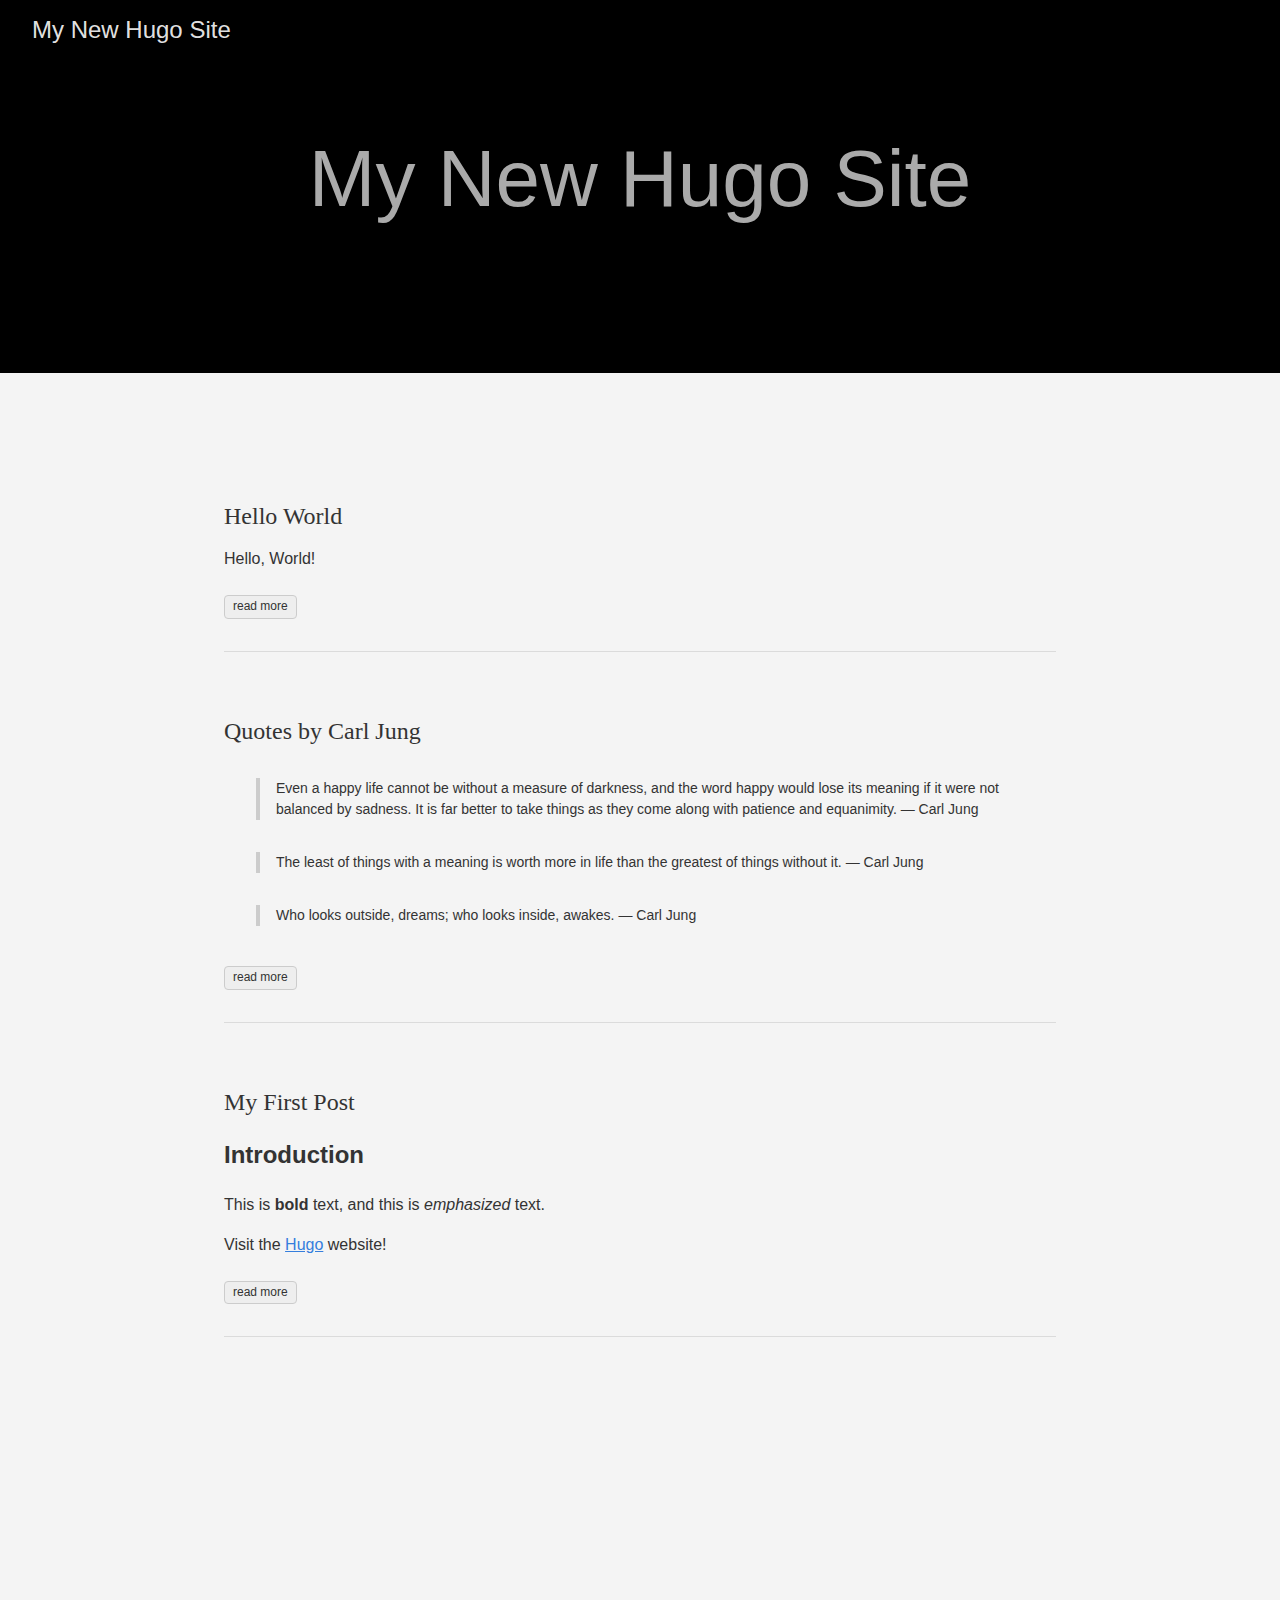
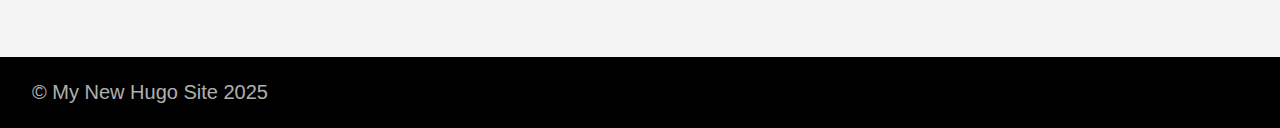
<file: index.html>
<!DOCTYPE html>
<html lang="en-us">
  <head>
    <meta charset="utf-8">
    <meta http-equiv="X-UA-Compatible" content="IE=edge,chrome=1">
    
    <title>My New Hugo Site</title>
    <meta name="viewport" content="width=device-width,minimum-scale=1">
    <meta name="description" content="">
    <meta name="generator" content="Hugo 0.147.1">
    
    
    
      <meta name="robots" content="index, follow">
    
    

    
<link rel="stylesheet" href="/ananke/css/main.min.d05fb5f317fcf33b3a52936399bdf6f47dc776516e1692e412ec7d76f4a5faa2.css" >




    


    
      

    

    
    
      <link href="/index.xml" rel="alternate" type="application/rss+xml" title="My New Hugo Site" />
      <link href="/index.xml" rel="feed" type="application/rss+xml" title="My New Hugo Site" />
      
    

    
      <link rel="canonical" href="https://example.org/">
    

    <meta property="og:url" content="https://example.org/">
  <meta property="og:site_name" content="My New Hugo Site">
  <meta property="og:title" content="My New Hugo Site">
  <meta property="og:locale" content="en_us">
  <meta property="og:type" content="website">

  <meta itemprop="name" content="My New Hugo Site">
  <meta itemprop="datePublished" content="2025-05-04T13:04:38+08:00">
  <meta itemprop="dateModified" content="2025-05-04T13:04:38+08:00">
  <meta name="twitter:card" content="summary">
  <meta name="twitter:title" content="My New Hugo Site">

      
    
	
  </head><body class="ma0 avenir bg-near-white production">

    

  <header>
    <div class="pb3-m pb6-l bg-black">
      <nav class="pv3 ph3 ph4-ns" role="navigation">
  <div class="flex-l center items-center justify-between">
    <a href="/" class="f3 fw2 hover-white white-90 dib no-underline">
      
        My New Hugo Site
      
    </a>
    <div class="flex-l items-center">
      

      
      <div class="ananke-socials"></div>

    </div>
  </div>
</nav>

      <div class="tc-l pv3 ph3 ph4-ns">
        <h1 class="f2 f-subheadline-l fw2 light-silver mb0 lh-title">
          My New Hugo Site
        </h1>
        
      </div>
    </div>
  </header>


    <main class="pb7" role="main">
      
  <article class="cf ph3 ph5-l pv3 pv4-l f4 tc-l center measure-wide lh-copy nested-links mid-gray">
    
  </article>

  
  
  
  
  

  
    <div class="pa3 pa4-ns w-100 w-70-ns center">
      

      <section class="w-100 mw8">
        
        
          <div class="w-100 mb4 relative">
            
<article class="bb b--black-10">
  <div class="db pv4 ph3 ph0-l dark-gray no-underline">
    <div class="flex-column flex-row-ns flex">
      
      <div class="blah w-100">
        <h1 class="f3 fw1 athelas mt0 lh-title">
          <a href="/posts/hello-world/" class="color-inherit dim link">
            Hello World
            </a>
        </h1>
        <div class="f6 f5-l lh-copy nested-copy-line-height nested-links">
          <p>Hello, World!</p>
        </div>
        <a href="/posts/hello-world/" class="ba b--moon-gray bg-light-gray br2 color-inherit dib f7 hover-bg-moon-gray link mt2 ph2 pv1">read more</a>
      </div>
    </div>
  </div>
</article>

          </div>
        
          <div class="w-100 mb4 relative">
            
<article class="bb b--black-10">
  <div class="db pv4 ph3 ph0-l dark-gray no-underline">
    <div class="flex-column flex-row-ns flex">
      
      <div class="blah w-100">
        <h1 class="f3 fw1 athelas mt0 lh-title">
          <a href="/posts/my-second-post/" class="color-inherit dim link">
            Quotes by Carl Jung
            </a>
        </h1>
        <div class="f6 f5-l lh-copy nested-copy-line-height nested-links">
          <blockquote>
<p>Even a happy life cannot be without a measure of darkness, and the word happy would lose its meaning if it were not balanced by sadness. It is far better to take things as they come along with patience and equanimity.
— Carl Jung</p></blockquote>
<blockquote>
<p>The least of things with a meaning is worth more in life than the greatest of things without it.
— Carl Jung</p></blockquote>
<blockquote>
<p>Who looks outside, dreams; who looks inside, awakes.
— Carl Jung</p>
        </div>
        <a href="/posts/my-second-post/" class="ba b--moon-gray bg-light-gray br2 color-inherit dib f7 hover-bg-moon-gray link mt2 ph2 pv1">read more</a>
      </div>
    </div>
  </div>
</article>

          </div>
        
          <div class="w-100 mb4 relative">
            
<article class="bb b--black-10">
  <div class="db pv4 ph3 ph0-l dark-gray no-underline">
    <div class="flex-column flex-row-ns flex">
      
      <div class="blah w-100">
        <h1 class="f3 fw1 athelas mt0 lh-title">
          <a href="/posts/my-first-post/" class="color-inherit dim link">
            My First Post
            </a>
        </h1>
        <div class="f6 f5-l lh-copy nested-copy-line-height nested-links">
          <h2 id="introduction">Introduction</h2>
<p>This is <strong>bold</strong> text, and this is <em>emphasized</em> text.</p>
<p>Visit the <a href="https://gohugo.io">Hugo</a> website!</p>
        </div>
        <a href="/posts/my-first-post/" class="ba b--moon-gray bg-light-gray br2 color-inherit dib f7 hover-bg-moon-gray link mt2 ph2 pv1">read more</a>
      </div>
    </div>
  </div>
</article>

          </div>
        
      </section>

      

    </div>
  

    </main>
    <footer class="bg-black bottom-0 w-100 pa3" role="contentinfo">
  <div class="flex justify-between">
  <a class="f4 fw4 hover-white white-70 dn dib-ns pv2 ph3 no-underline" href="https://example.org/" >
    &copy;  My New Hugo Site 2025 
  </a>
    <div><div class="ananke-socials"></div>
</div>
  </div>
</footer>

  </body>
</html>
</file>
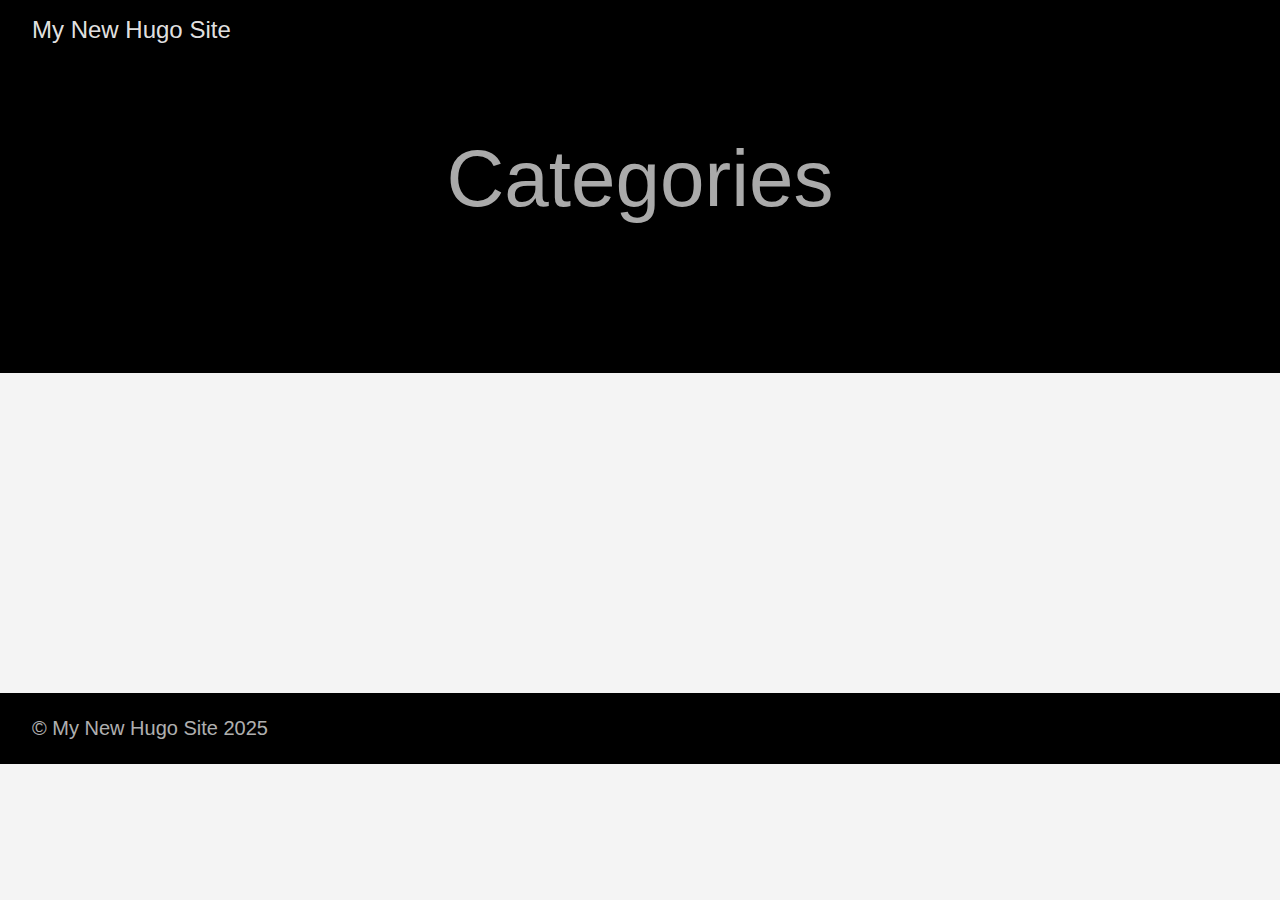
<file: categories/index.html>
<!DOCTYPE html>
<html lang="en-us">
  <head>
    <meta charset="utf-8">
    <meta http-equiv="X-UA-Compatible" content="IE=edge,chrome=1">
    
    <title>My New Hugo Site</title>
    <meta name="viewport" content="width=device-width,minimum-scale=1">
    <meta name="description" content="">
    <meta name="generator" content="Hugo 0.147.1">
    
    
    
      <meta name="robots" content="index, follow">
    
    

    
<link rel="stylesheet" href="/ananke/css/main.min.d05fb5f317fcf33b3a52936399bdf6f47dc776516e1692e412ec7d76f4a5faa2.css" >




    


    
      

    

    
    
      <link href="/categories/index.xml" rel="alternate" type="application/rss+xml" title="My New Hugo Site" />
      <link href="/categories/index.xml" rel="feed" type="application/rss+xml" title="My New Hugo Site" />
      
    

    
      <link rel="canonical" href="https://example.org/categories/">
    

    <meta property="og:url" content="https://example.org/categories/">
  <meta property="og:site_name" content="My New Hugo Site">
  <meta property="og:title" content="Categories">
  <meta property="og:locale" content="en_us">
  <meta property="og:type" content="website">

  <meta itemprop="name" content="Categories">
  <meta name="twitter:card" content="summary">
  <meta name="twitter:title" content="Categories">

      
    
	
  </head><body class="ma0 avenir bg-near-white production">

    

  <header>
    <div class="pb3-m pb6-l bg-black">
      <nav class="pv3 ph3 ph4-ns" role="navigation">
  <div class="flex-l center items-center justify-between">
    <a href="/" class="f3 fw2 hover-white white-90 dib no-underline">
      
        My New Hugo Site
      
    </a>
    <div class="flex-l items-center">
      

      
      <div class="ananke-socials"></div>

    </div>
  </div>
</nav>

      <div class="tc-l pv3 ph3 ph4-ns">
        <h1 class="f2 f-subheadline-l fw2 light-silver mb0 lh-title">
          Categories
        </h1>
        
      </div>
    </div>
  </header>


    <main class="pb7" role="main">
      
    
  <article class="cf pa3 pa4-m pa4-l">
    <div class="measure-wide-l center f4 lh-copy nested-copy-line-height nested-links mid-gray">
      
    </div>
  </article>
  <div class="mw8 center">
    <section class="ph4">
      
    </section>
  </div>

    </main>
    <footer class="bg-black bottom-0 w-100 pa3" role="contentinfo">
  <div class="flex justify-between">
  <a class="f4 fw4 hover-white white-70 dn dib-ns pv2 ph3 no-underline" href="https://example.org/" >
    &copy;  My New Hugo Site 2025 
  </a>
    <div><div class="ananke-socials"></div>
</div>
  </div>
</footer>

  </body>
</html>
</file>
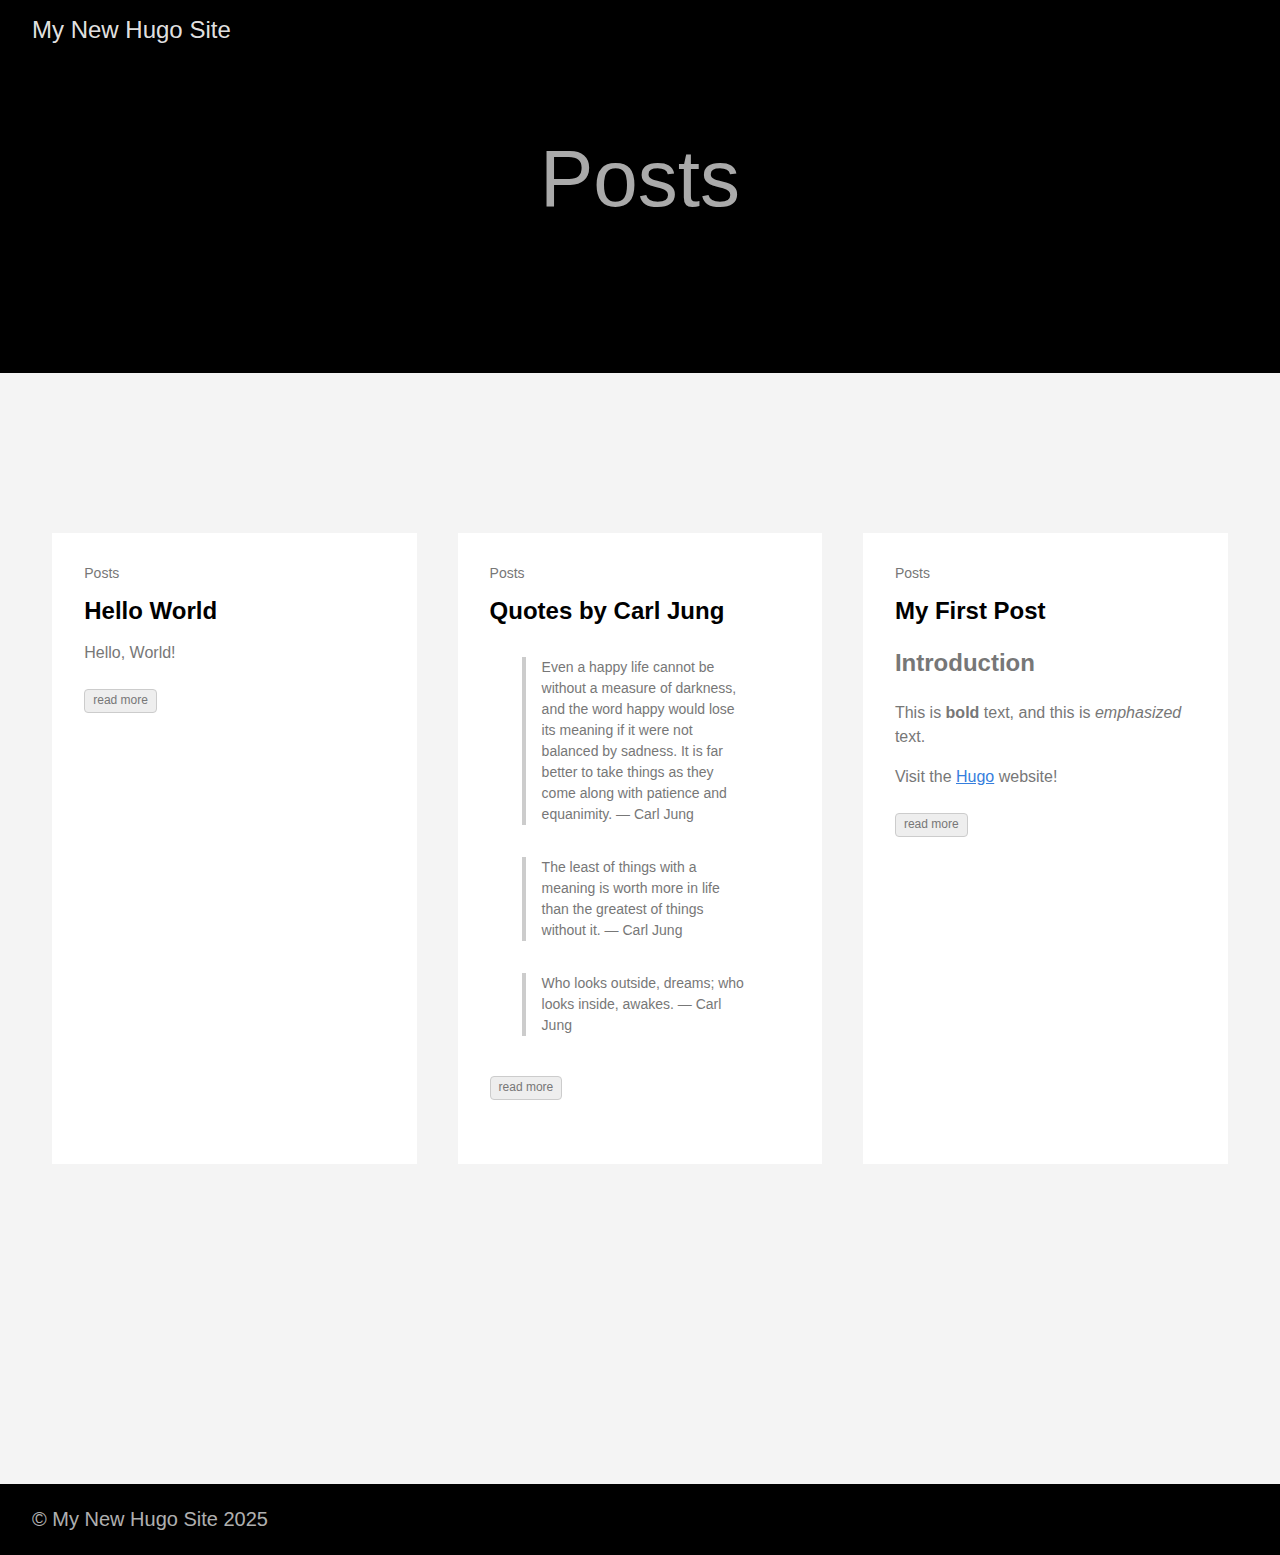
<file: posts/index.html>
<!DOCTYPE html>
<html lang="en-us">
  <head>
    <meta charset="utf-8">
    <meta http-equiv="X-UA-Compatible" content="IE=edge,chrome=1">
    
    <title>My New Hugo Site</title>
    <meta name="viewport" content="width=device-width,minimum-scale=1">
    <meta name="description" content="">
    <meta name="generator" content="Hugo 0.147.1">
    
    
    
      <meta name="robots" content="index, follow">
    
    

    
<link rel="stylesheet" href="/ananke/css/main.min.d05fb5f317fcf33b3a52936399bdf6f47dc776516e1692e412ec7d76f4a5faa2.css" >




    


    
      

    

    
    
      <link href="/posts/index.xml" rel="alternate" type="application/rss+xml" title="My New Hugo Site" />
      <link href="/posts/index.xml" rel="feed" type="application/rss+xml" title="My New Hugo Site" />
      
    

    
      <link rel="canonical" href="https://example.org/posts/">
    

    <meta property="og:url" content="https://example.org/posts/">
  <meta property="og:site_name" content="My New Hugo Site">
  <meta property="og:title" content="Posts">
  <meta property="og:locale" content="en_us">
  <meta property="og:type" content="website">

  <meta itemprop="name" content="Posts">
  <meta itemprop="datePublished" content="2025-05-04T13:04:38+08:00">
  <meta itemprop="dateModified" content="2025-05-04T13:04:38+08:00">
  <meta name="twitter:card" content="summary">
  <meta name="twitter:title" content="Posts">

      
    
	
  </head><body class="ma0 avenir bg-near-white production">

    

  <header>
    <div class="pb3-m pb6-l bg-black">
      <nav class="pv3 ph3 ph4-ns" role="navigation">
  <div class="flex-l center items-center justify-between">
    <a href="/" class="f3 fw2 hover-white white-90 dib no-underline">
      
        My New Hugo Site
      
    </a>
    <div class="flex-l items-center">
      

      
      <div class="ananke-socials"></div>

    </div>
  </div>
</nav>

      <div class="tc-l pv3 ph3 ph4-ns">
        <h1 class="f2 f-subheadline-l fw2 light-silver mb0 lh-title">
          Posts
        </h1>
        
      </div>
    </div>
  </header>


    <main class="pb7" role="main">
      
  <article class="pa3 pa4-ns nested-copy-line-height">
    <section class="cf ph3 ph5-l pv3 pv4-l f4 tc-l center measure-wide lh-copy nested-links mid-gray"></section>
    <section class="flex-ns mt5 flex-wrap justify-around">
      
        <div class="w-100 w-30-l mb4 relative bg-white">
          <div class="w-100 mb4 nested-copy-line-height relative bg-white">
  <div class="mb3 pa4 gray overflow-hidden bg-white">
    <span class="f6 db">Posts</span>
    <h1 class="f3 near-black">
      <a href="/posts/hello-world/" class="link black dim">
        Hello World
      </a>
    </h1>
    <div class="nested-links f5 lh-copy nested-copy-line-height">
      <p>Hello, World!</p>
    </div>
    <a href="/posts/hello-world/" class="ba b--moon-gray bg-light-gray br2 color-inherit dib f7 hover-bg-moon-gray link mt2 ph2 pv1">read more</a>
  </div>
</div>

        </div>
      
        <div class="w-100 w-30-l mb4 relative bg-white">
          <div class="w-100 mb4 nested-copy-line-height relative bg-white">
  <div class="mb3 pa4 gray overflow-hidden bg-white">
    <span class="f6 db">Posts</span>
    <h1 class="f3 near-black">
      <a href="/posts/my-second-post/" class="link black dim">
        Quotes by Carl Jung
      </a>
    </h1>
    <div class="nested-links f5 lh-copy nested-copy-line-height">
      <blockquote>
<p>Even a happy life cannot be without a measure of darkness, and the word happy would lose its meaning if it were not balanced by sadness. It is far better to take things as they come along with patience and equanimity.
— Carl Jung</p></blockquote>
<blockquote>
<p>The least of things with a meaning is worth more in life than the greatest of things without it.
— Carl Jung</p></blockquote>
<blockquote>
<p>Who looks outside, dreams; who looks inside, awakes.
— Carl Jung</p>
    </div>
    <a href="/posts/my-second-post/" class="ba b--moon-gray bg-light-gray br2 color-inherit dib f7 hover-bg-moon-gray link mt2 ph2 pv1">read more</a>
  </div>
</div>

        </div>
      
        <div class="w-100 w-30-l mb4 relative bg-white">
          <div class="w-100 mb4 nested-copy-line-height relative bg-white">
  <div class="mb3 pa4 gray overflow-hidden bg-white">
    <span class="f6 db">Posts</span>
    <h1 class="f3 near-black">
      <a href="/posts/my-first-post/" class="link black dim">
        My First Post
      </a>
    </h1>
    <div class="nested-links f5 lh-copy nested-copy-line-height">
      <h2 id="introduction">Introduction</h2>
<p>This is <strong>bold</strong> text, and this is <em>emphasized</em> text.</p>
<p>Visit the <a href="https://gohugo.io">Hugo</a> website!</p>
    </div>
    <a href="/posts/my-first-post/" class="ba b--moon-gray bg-light-gray br2 color-inherit dib f7 hover-bg-moon-gray link mt2 ph2 pv1">read more</a>
  </div>
</div>

        </div>
      
    </section></article>

    </main>
    <footer class="bg-black bottom-0 w-100 pa3" role="contentinfo">
  <div class="flex justify-between">
  <a class="f4 fw4 hover-white white-70 dn dib-ns pv2 ph3 no-underline" href="https://example.org/" >
    &copy;  My New Hugo Site 2025 
  </a>
    <div><div class="ananke-socials"></div>
</div>
  </div>
</footer>

  </body>
</html>
</file>
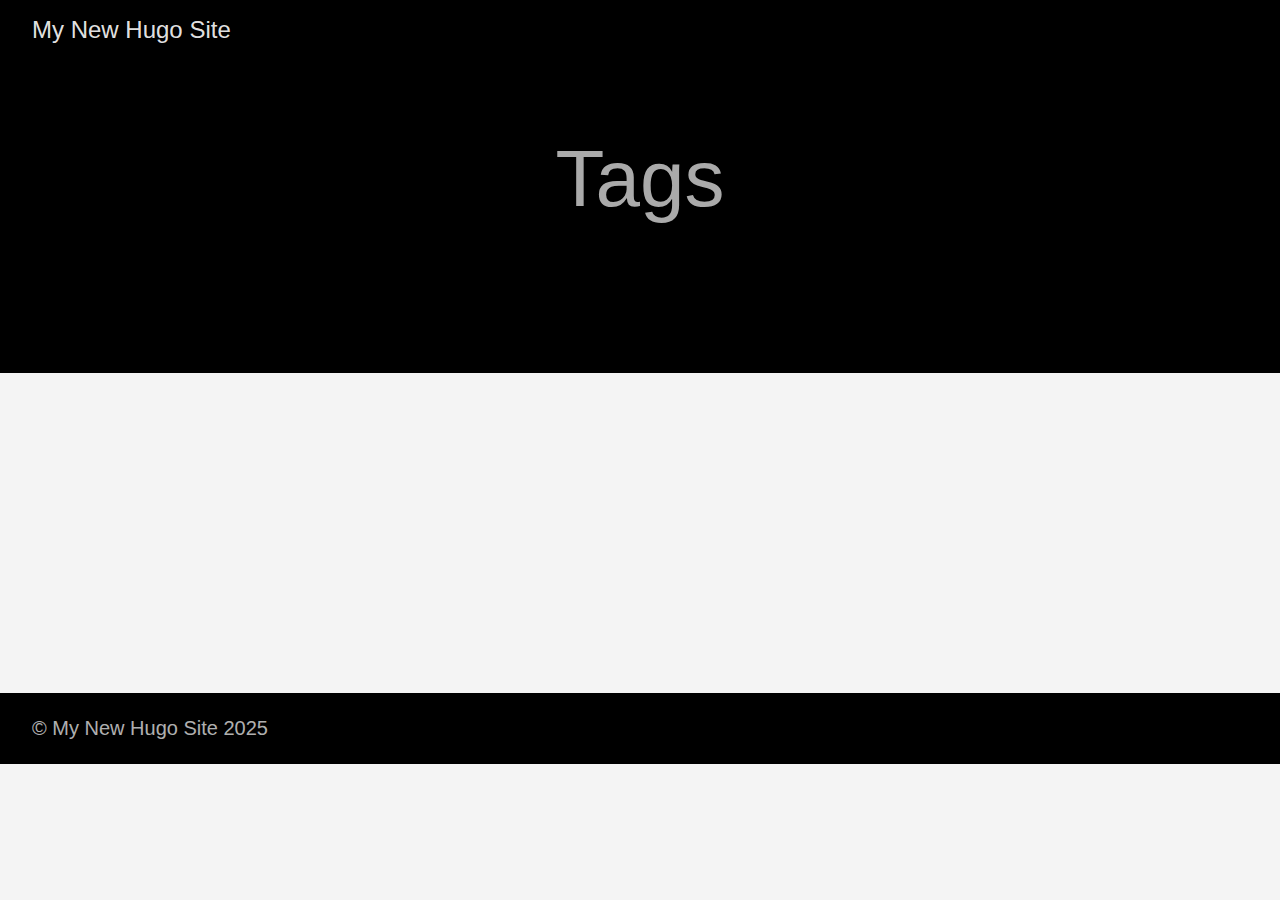
<file: tags/index.html>
<!DOCTYPE html>
<html lang="en-us">
  <head>
    <meta charset="utf-8">
    <meta http-equiv="X-UA-Compatible" content="IE=edge,chrome=1">
    
    <title>My New Hugo Site</title>
    <meta name="viewport" content="width=device-width,minimum-scale=1">
    <meta name="description" content="">
    <meta name="generator" content="Hugo 0.147.1">
    
    
    
      <meta name="robots" content="index, follow">
    
    

    
<link rel="stylesheet" href="/ananke/css/main.min.d05fb5f317fcf33b3a52936399bdf6f47dc776516e1692e412ec7d76f4a5faa2.css" >




    


    
      

    

    
    
      <link href="/tags/index.xml" rel="alternate" type="application/rss+xml" title="My New Hugo Site" />
      <link href="/tags/index.xml" rel="feed" type="application/rss+xml" title="My New Hugo Site" />
      
    

    
      <link rel="canonical" href="https://example.org/tags/">
    

    <meta property="og:url" content="https://example.org/tags/">
  <meta property="og:site_name" content="My New Hugo Site">
  <meta property="og:title" content="Tags">
  <meta property="og:locale" content="en_us">
  <meta property="og:type" content="website">

  <meta itemprop="name" content="Tags">
  <meta name="twitter:card" content="summary">
  <meta name="twitter:title" content="Tags">

      
    
	
  </head><body class="ma0 avenir bg-near-white production">

    

  <header>
    <div class="pb3-m pb6-l bg-black">
      <nav class="pv3 ph3 ph4-ns" role="navigation">
  <div class="flex-l center items-center justify-between">
    <a href="/" class="f3 fw2 hover-white white-90 dib no-underline">
      
        My New Hugo Site
      
    </a>
    <div class="flex-l items-center">
      

      
      <div class="ananke-socials"></div>

    </div>
  </div>
</nav>

      <div class="tc-l pv3 ph3 ph4-ns">
        <h1 class="f2 f-subheadline-l fw2 light-silver mb0 lh-title">
          Tags
        </h1>
        
      </div>
    </div>
  </header>


    <main class="pb7" role="main">
      
    
  <article class="cf pa3 pa4-m pa4-l">
    <div class="measure-wide-l center f4 lh-copy nested-copy-line-height nested-links mid-gray">
      
    </div>
  </article>
  <div class="mw8 center">
    <section class="ph4">
      
    </section>
  </div>

    </main>
    <footer class="bg-black bottom-0 w-100 pa3" role="contentinfo">
  <div class="flex justify-between">
  <a class="f4 fw4 hover-white white-70 dn dib-ns pv2 ph3 no-underline" href="https://example.org/" >
    &copy;  My New Hugo Site 2025 
  </a>
    <div><div class="ananke-socials"></div>
</div>
  </div>
</footer>

  </body>
</html>
</file>
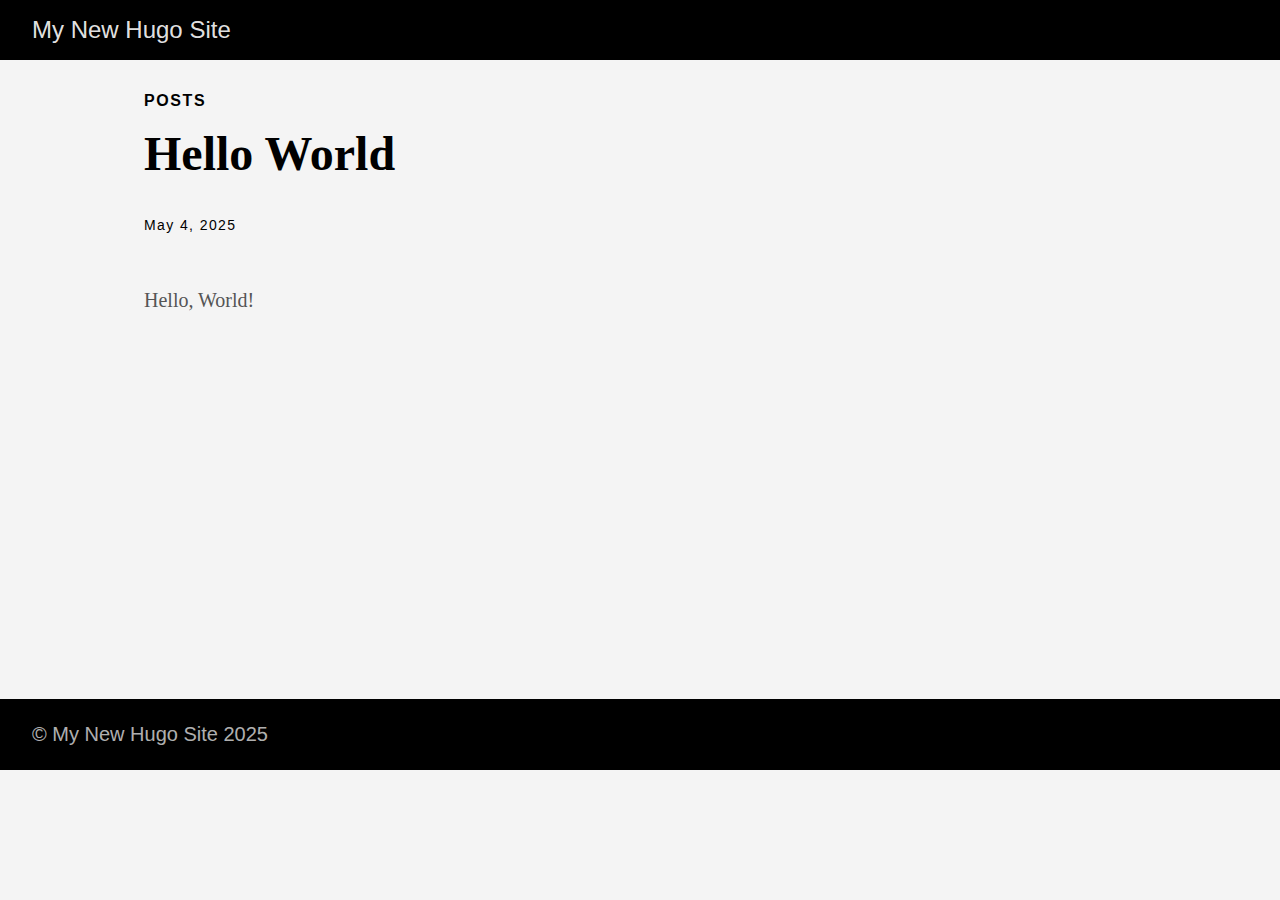
<file: posts/hello-world/index.html>
<!DOCTYPE html>
<html lang="en-us">
  <head>
    <meta charset="utf-8">
    <meta http-equiv="X-UA-Compatible" content="IE=edge,chrome=1">
    
    <title>Hello World | My New Hugo Site</title>
    <meta name="viewport" content="width=device-width,minimum-scale=1">
    <meta name="description" content="Hello, World!">
    <meta name="generator" content="Hugo 0.147.1">
    
    
    
      <meta name="robots" content="index, follow">
    
    

    
<link rel="stylesheet" href="/ananke/css/main.min.d05fb5f317fcf33b3a52936399bdf6f47dc776516e1692e412ec7d76f4a5faa2.css" >




    


    
      

    

    

    
      <link rel="canonical" href="https://example.org/posts/hello-world/">
    

    <meta property="og:url" content="https://example.org/posts/hello-world/">
  <meta property="og:site_name" content="My New Hugo Site">
  <meta property="og:title" content="Hello World">
  <meta property="og:description" content="Hello, World!">
  <meta property="og:locale" content="en_us">
  <meta property="og:type" content="article">
    <meta property="article:section" content="posts">
    <meta property="article:published_time" content="2025-05-04T13:04:38+08:00">
    <meta property="article:modified_time" content="2025-05-04T13:04:38+08:00">

  <meta itemprop="name" content="Hello World">
  <meta itemprop="description" content="Hello, World!">
  <meta itemprop="datePublished" content="2025-05-04T13:04:38+08:00">
  <meta itemprop="dateModified" content="2025-05-04T13:04:38+08:00">
  <meta itemprop="wordCount" content="2">
  <meta name="twitter:card" content="summary">
  <meta name="twitter:title" content="Hello World">
  <meta name="twitter:description" content="Hello, World!">

      
    
	
  </head><body class="ma0 avenir bg-near-white production">

    
   
  

  <header>
    <div class="bg-black">
      <nav class="pv3 ph3 ph4-ns" role="navigation">
  <div class="flex-l center items-center justify-between">
    <a href="/" class="f3 fw2 hover-white white-90 dib no-underline">
      
        My New Hugo Site
      
    </a>
    <div class="flex-l items-center">
      

      
      <div class="ananke-socials"></div>

    </div>
  </div>
</nav>

    </div>
  </header>



    <main class="pb7" role="main">
      
  
  
  <article class="flex-l mw8 center ph3 flex-wrap justify-between">
    <header class="mt4 w-100">
      <aside class="instapaper_ignoref b helvetica tracked ttu">
          
        Posts
      </aside><div id="sharing" class="mt3 ananke-socials"></div>
<h1 class="f1 athelas mt3 mb1">Hello World</h1>
      
      
      
      <time class="f6 mv4 dib tracked" datetime="2025-05-04T13:04:38+08:00">May 4, 2025</time>
      

      
      
    </header>
    <div class="nested-copy-line-height lh-copy serif f4 nested-links mid-gray pr4-l w-two-thirds-l"><p>Hello, World!</p>
<ul class="pa0">
  
</ul>
<div class="mt6 instapaper_ignoref">
      
      
      </div>
    </div>

    <aside class="w-30-l mt6-l">




</aside>

  </article>

    </main>
    <footer class="bg-black bottom-0 w-100 pa3" role="contentinfo">
  <div class="flex justify-between">
  <a class="f4 fw4 hover-white white-70 dn dib-ns pv2 ph3 no-underline" href="https://example.org/" >
    &copy;  My New Hugo Site 2025 
  </a>
    <div><div class="ananke-socials"></div>
</div>
  </div>
</footer>

  </body>
</html>
</file>
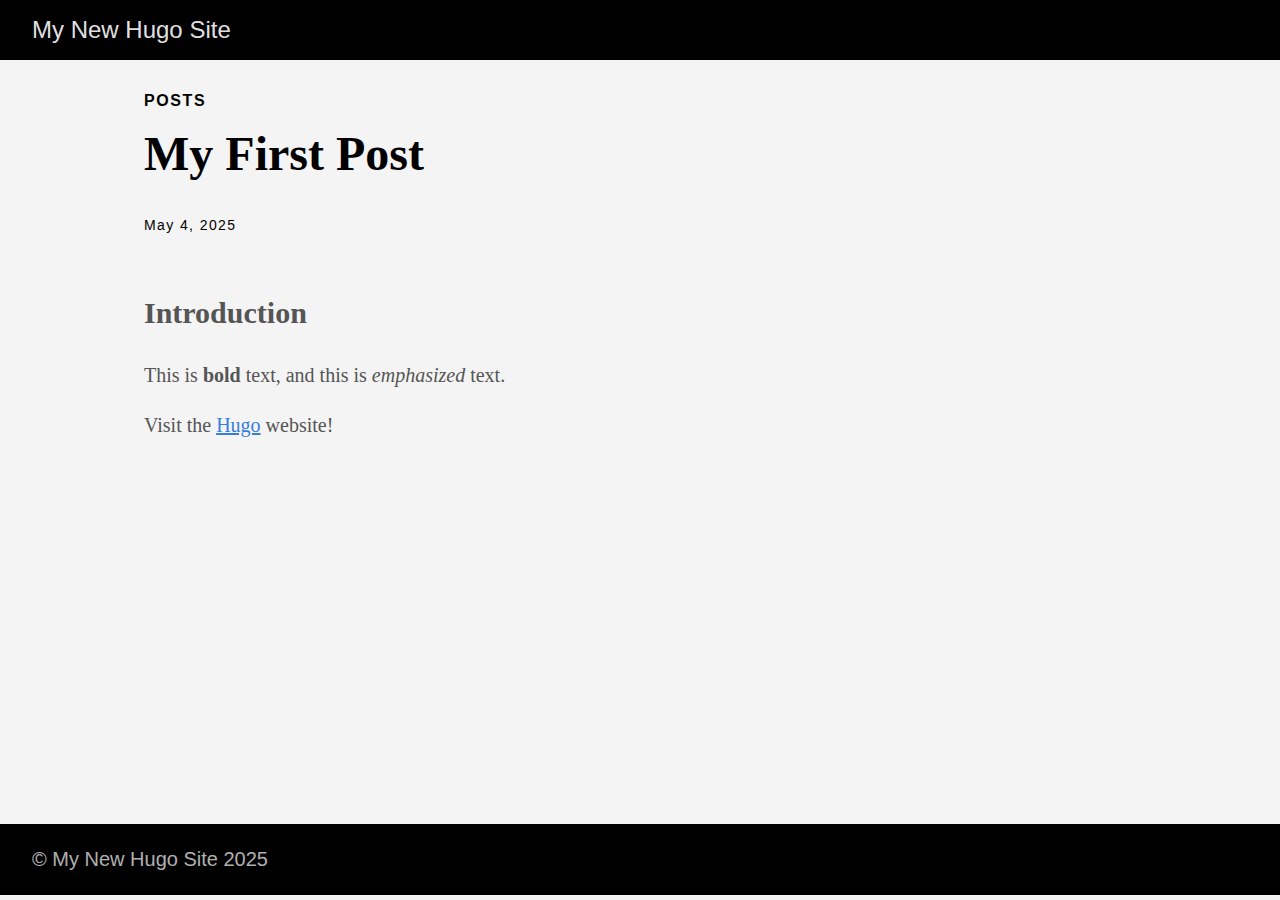
<file: posts/my-first-post/index.html>
<!DOCTYPE html>
<html lang="en-us">
  <head>
    <meta charset="utf-8">
    <meta http-equiv="X-UA-Compatible" content="IE=edge,chrome=1">
    
    <title>My First Post | My New Hugo Site</title>
    <meta name="viewport" content="width=device-width,minimum-scale=1">
    <meta name="description" content="Introduction
This is bold text, and this is emphasized text.
Visit the Hugo website!">
    <meta name="generator" content="Hugo 0.147.1">
    
    
    
      <meta name="robots" content="index, follow">
    
    

    
<link rel="stylesheet" href="/ananke/css/main.min.d05fb5f317fcf33b3a52936399bdf6f47dc776516e1692e412ec7d76f4a5faa2.css" >




    


    
      

    

    

    
      <link rel="canonical" href="https://example.org/posts/my-first-post/">
    

    <meta property="og:url" content="https://example.org/posts/my-first-post/">
  <meta property="og:site_name" content="My New Hugo Site">
  <meta property="og:title" content="My First Post">
  <meta property="og:description" content="Introduction This is bold text, and this is emphasized text.
Visit the Hugo website!">
  <meta property="og:locale" content="en_us">
  <meta property="og:type" content="article">
    <meta property="article:section" content="posts">
    <meta property="article:published_time" content="2025-05-04T10:55:47+08:00">
    <meta property="article:modified_time" content="2025-05-04T10:55:47+08:00">

  <meta itemprop="name" content="My First Post">
  <meta itemprop="description" content="Introduction This is bold text, and this is emphasized text.
Visit the Hugo website!">
  <meta itemprop="datePublished" content="2025-05-04T10:55:47+08:00">
  <meta itemprop="dateModified" content="2025-05-04T10:55:47+08:00">
  <meta itemprop="wordCount" content="14">
  <meta name="twitter:card" content="summary">
  <meta name="twitter:title" content="My First Post">
  <meta name="twitter:description" content="Introduction This is bold text, and this is emphasized text.
Visit the Hugo website!">

      
    
	
  </head><body class="ma0 avenir bg-near-white production">

    
   
  

  <header>
    <div class="bg-black">
      <nav class="pv3 ph3 ph4-ns" role="navigation">
  <div class="flex-l center items-center justify-between">
    <a href="/" class="f3 fw2 hover-white white-90 dib no-underline">
      
        My New Hugo Site
      
    </a>
    <div class="flex-l items-center">
      

      
      <div class="ananke-socials"></div>

    </div>
  </div>
</nav>

    </div>
  </header>



    <main class="pb7" role="main">
      
  
  
  <article class="flex-l mw8 center ph3 flex-wrap justify-between">
    <header class="mt4 w-100">
      <aside class="instapaper_ignoref b helvetica tracked ttu">
          
        Posts
      </aside><div id="sharing" class="mt3 ananke-socials"></div>
<h1 class="f1 athelas mt3 mb1">My First Post</h1>
      
      
      
      <time class="f6 mv4 dib tracked" datetime="2025-05-04T10:55:47+08:00">May 4, 2025</time>
      

      
      
    </header>
    <div class="nested-copy-line-height lh-copy serif f4 nested-links mid-gray pr4-l w-two-thirds-l"><h2 id="introduction">Introduction</h2>
<p>This is <strong>bold</strong> text, and this is <em>emphasized</em> text.</p>
<p>Visit the <a href="https://gohugo.io">Hugo</a> website!</p>
<ul class="pa0">
  
</ul>
<div class="mt6 instapaper_ignoref">
      
      
      </div>
    </div>

    <aside class="w-30-l mt6-l">




</aside>

  </article>

    </main>
    <footer class="bg-black bottom-0 w-100 pa3" role="contentinfo">
  <div class="flex justify-between">
  <a class="f4 fw4 hover-white white-70 dn dib-ns pv2 ph3 no-underline" href="https://example.org/" >
    &copy;  My New Hugo Site 2025 
  </a>
    <div><div class="ananke-socials"></div>
</div>
  </div>
</footer>

  </body>
</html>
</file>
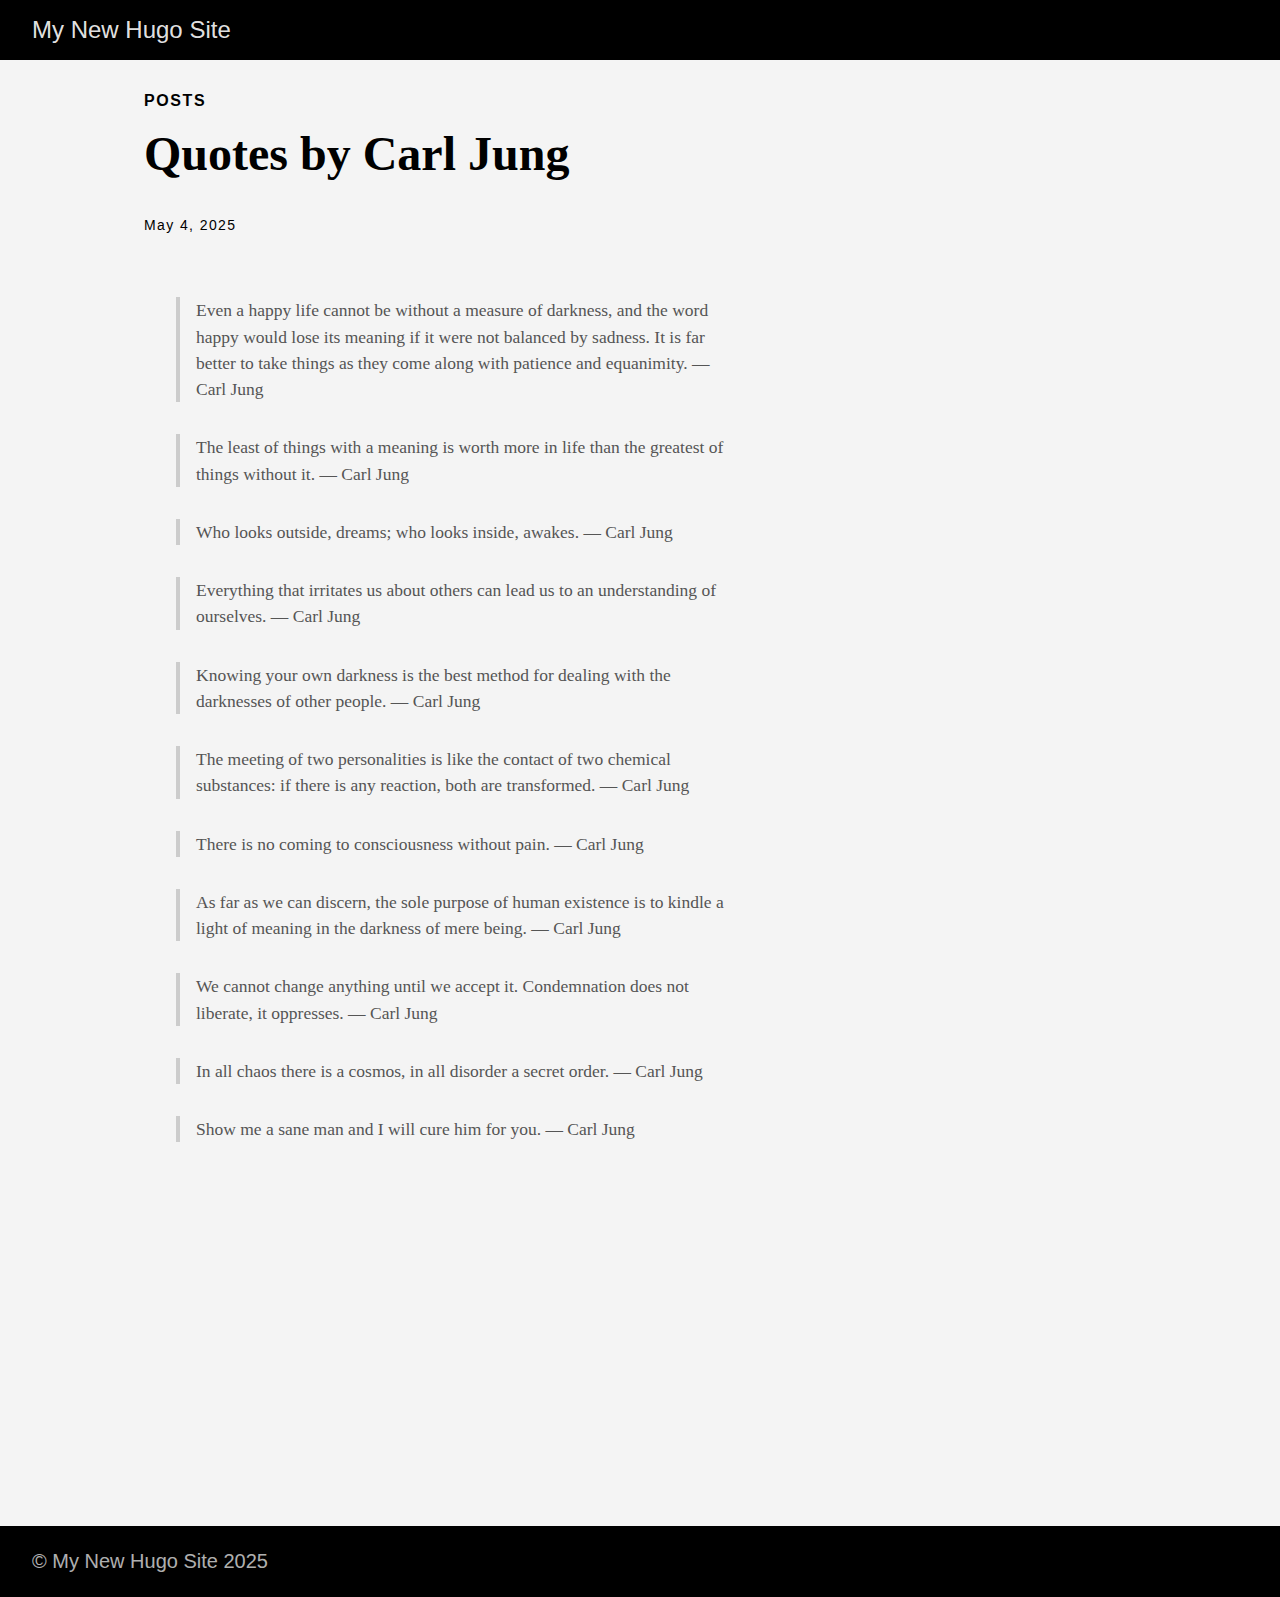
<file: posts/my-second-post/index.html>
<!DOCTYPE html>
<html lang="en-us">
  <head>
    <meta charset="utf-8">
    <meta http-equiv="X-UA-Compatible" content="IE=edge,chrome=1">
    
    <title>Quotes by Carl Jung | My New Hugo Site</title>
    <meta name="viewport" content="width=device-width,minimum-scale=1">
    <meta name="description" content="
Even a happy life cannot be without a measure of darkness, and the word happy would lose its meaning if it were not balanced by sadness. It is far better to take things as they come along with patience and equanimity.
— Carl Jung

The least of things with a meaning is worth more in life than the greatest of things without it.
— Carl Jung

Who looks outside, dreams; who looks inside, awakes.
— Carl Jung">
    <meta name="generator" content="Hugo 0.147.1">
    
    
    
      <meta name="robots" content="index, follow">
    
    

    
<link rel="stylesheet" href="/ananke/css/main.min.d05fb5f317fcf33b3a52936399bdf6f47dc776516e1692e412ec7d76f4a5faa2.css" >




    


    
      

    

    

    
      <link rel="canonical" href="https://example.org/posts/my-second-post/">
    

    <meta property="og:url" content="https://example.org/posts/my-second-post/">
  <meta property="og:site_name" content="My New Hugo Site">
  <meta property="og:title" content="Quotes by Carl Jung">
  <meta property="og:description" content="Even a happy life cannot be without a measure of darkness, and the word happy would lose its meaning if it were not balanced by sadness. It is far better to take things as they come along with patience and equanimity. — Carl Jung
The least of things with a meaning is worth more in life than the greatest of things without it. — Carl Jung
Who looks outside, dreams; who looks inside, awakes. — Carl Jung">
  <meta property="og:locale" content="en_us">
  <meta property="og:type" content="article">
    <meta property="article:section" content="posts">
    <meta property="article:published_time" content="2025-05-04T12:30:51+08:00">
    <meta property="article:modified_time" content="2025-05-04T12:30:51+08:00">

  <meta itemprop="name" content="Quotes by Carl Jung">
  <meta itemprop="description" content="Even a happy life cannot be without a measure of darkness, and the word happy would lose its meaning if it were not balanced by sadness. It is far better to take things as they come along with patience and equanimity. — Carl Jung
The least of things with a meaning is worth more in life than the greatest of things without it. — Carl Jung
Who looks outside, dreams; who looks inside, awakes. — Carl Jung">
  <meta itemprop="datePublished" content="2025-05-04T12:30:51+08:00">
  <meta itemprop="dateModified" content="2025-05-04T12:30:51+08:00">
  <meta itemprop="wordCount" content="224">
  <meta name="twitter:card" content="summary">
  <meta name="twitter:title" content="Quotes by Carl Jung">
  <meta name="twitter:description" content="Even a happy life cannot be without a measure of darkness, and the word happy would lose its meaning if it were not balanced by sadness. It is far better to take things as they come along with patience and equanimity. — Carl Jung
The least of things with a meaning is worth more in life than the greatest of things without it. — Carl Jung
Who looks outside, dreams; who looks inside, awakes. — Carl Jung">

      
    
	
  </head><body class="ma0 avenir bg-near-white production">

    
   
  

  <header>
    <div class="bg-black">
      <nav class="pv3 ph3 ph4-ns" role="navigation">
  <div class="flex-l center items-center justify-between">
    <a href="/" class="f3 fw2 hover-white white-90 dib no-underline">
      
        My New Hugo Site
      
    </a>
    <div class="flex-l items-center">
      

      
      <div class="ananke-socials"></div>

    </div>
  </div>
</nav>

    </div>
  </header>



    <main class="pb7" role="main">
      
  
  
  <article class="flex-l mw8 center ph3 flex-wrap justify-between">
    <header class="mt4 w-100">
      <aside class="instapaper_ignoref b helvetica tracked ttu">
          
        Posts
      </aside><div id="sharing" class="mt3 ananke-socials"></div>
<h1 class="f1 athelas mt3 mb1">Quotes by Carl Jung</h1>
      
      
      
      <time class="f6 mv4 dib tracked" datetime="2025-05-04T12:30:51+08:00">May 4, 2025</time>
      

      
      
    </header>
    <div class="nested-copy-line-height lh-copy serif f4 nested-links mid-gray pr4-l w-two-thirds-l"><blockquote>
<p>Even a happy life cannot be without a measure of darkness, and the word happy would lose its meaning if it were not balanced by sadness. It is far better to take things as they come along with patience and equanimity.
— Carl Jung</p></blockquote>
<blockquote>
<p>The least of things with a meaning is worth more in life than the greatest of things without it.
— Carl Jung</p></blockquote>
<blockquote>
<p>Who looks outside, dreams; who looks inside, awakes.
— Carl Jung</p></blockquote>
<blockquote>
<p>Everything that irritates us about others can lead us to an understanding of ourselves.
— Carl Jung</p></blockquote>
<blockquote>
<p>Knowing your own darkness is the best method for dealing with the darknesses of other people.
— Carl Jung</p></blockquote>
<blockquote>
<p>The meeting of two personalities is like the contact of two chemical substances: if there is any reaction, both are transformed.
— Carl Jung</p></blockquote>
<blockquote>
<p>There is no coming to consciousness without pain.
— Carl Jung</p></blockquote>
<blockquote>
<p>As far as we can discern, the sole purpose of human existence is to kindle a light of meaning in the darkness of mere being.
— Carl Jung</p></blockquote>
<blockquote>
<p>We cannot change anything until we accept it. Condemnation does not liberate, it oppresses.
— Carl Jung</p></blockquote>
<blockquote>
<p>In all chaos there is a cosmos, in all disorder a secret order.
— Carl Jung</p></blockquote>
<blockquote>
<p>Show me a sane man and I will cure him for you.
— Carl Jung</p></blockquote>
<ul class="pa0">
  
</ul>
<div class="mt6 instapaper_ignoref">
      
      
      </div>
    </div>

    <aside class="w-30-l mt6-l">




</aside>

  </article>

    </main>
    <footer class="bg-black bottom-0 w-100 pa3" role="contentinfo">
  <div class="flex justify-between">
  <a class="f4 fw4 hover-white white-70 dn dib-ns pv2 ph3 no-underline" href="https://example.org/" >
    &copy;  My New Hugo Site 2025 
  </a>
    <div><div class="ananke-socials"></div>
</div>
  </div>
</footer>

  </body>
</html>
</file>
